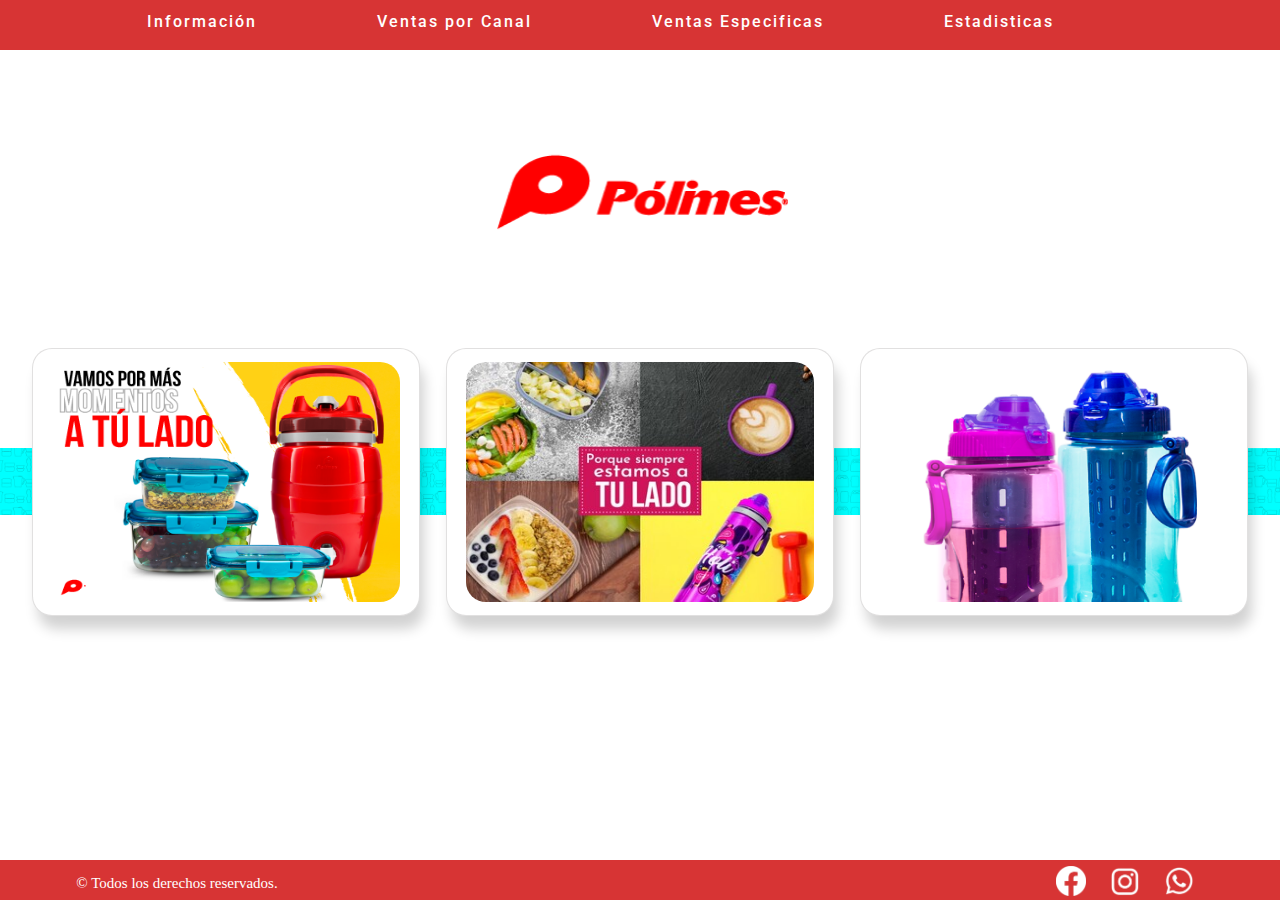
<file: index.html>
<!DOCTYPE html>
<html lang="en">
<head>
    <meta charset="UTF-8">
    <meta http-equiv="X-UA-Compatible" content="IE=edge">
    <meta name="viewport" content="width=device-width, initial-scale=1.0">
    <link rel="stylesheet" href="css/style.css">
    <link rel="preconnect" href="https://fonts.googleapis.com">
    <link rel="preconnect" href="https://fonts.gstatic.com" crossorigin>
    <link href="https://fonts.googleapis.com/css2?family=Roboto:ital,wght@0,100;0,500;0,700;1,400&display=swap" rel="stylesheet">
    <title>Polimes</title>
    
    <!--ESTO ES PARA LA APLICACION WEB PROGRESIVA-->
    <meta name="description" content="Informacion de ventas de Polimes">
    <meta name="theme-color" content="#2D2C3C">
    <meta name="MobileOptimized" content="width">
    <meta name="HandheldFriendly" content="true">
    <meta name="apple-mobile-web-app-capable" content="yes">
    <meta name="apple-mobile-web-app-status-bar-style" content="black-translucent">
    <link rel="shortcut icon" href="recursos/logo.ico" type="image/x-icon">
    <link rel="apple-touch-icon" href="recursos/128.png">
    <link rel="apple-touch-startup-image" href="recursos/128.png">
    <link rel="manifest" href="manifest.json">
</head>
<body>
    <nav>
    
        <li><a href="index.html">Información</a></li>
        <li><a href="index2.html">Ventas por Canal</a></li>
        <li><a href="index3.html">Ventas Especificas</a></li>
        <li><a href="index4.html">Estadisticas</a></li>
    
    </nav>
    <section id="contenido">
        <!--logo principal de la empresa polimes-->
    <div class="logo"> 
        <img src="imagenes/polimeslogo.png" alt="polimes">
    </div>
    <!--imagenes referentes a la empresa en los tres contenedores-->
    <div class="carrusel">
        <div class="fondo">
            <div> 
                <img src="imagenes/productos1.png" alt="">
            </div>
            <div>
                <img src="imagenes/productos2.jpg" alt="">
            </div>
            <div>
                <img src="imagenes/productos3.png" alt="">
            </div>

        </div>
    </div>    
    </section>
    <footer>
        <div class="parrafo">
        <p>© Todos los derechos reservados.</p>
        </div>
        <div class="redes">
            <!--imagenes de las redes sociales -->
        <a href="https://www.facebook.com/polimes/"target="_blank"><img src="logos/face.png" alt=""></a>
        <a href="https://www.instagram.com/polimescolombia/"target="_blank"><img src="logos/insta.png" alt=""></a>
        <a href="https://web.whatsapp.com/send?l=es&phone=573112860774&text=%20https://tienda.polimes.com/"target="_blank"><img src="logos/wa.png" alt=""></a>
        </div>
    </footer>
    <script src="script.js"></script>
</body> 
</html>
</file>
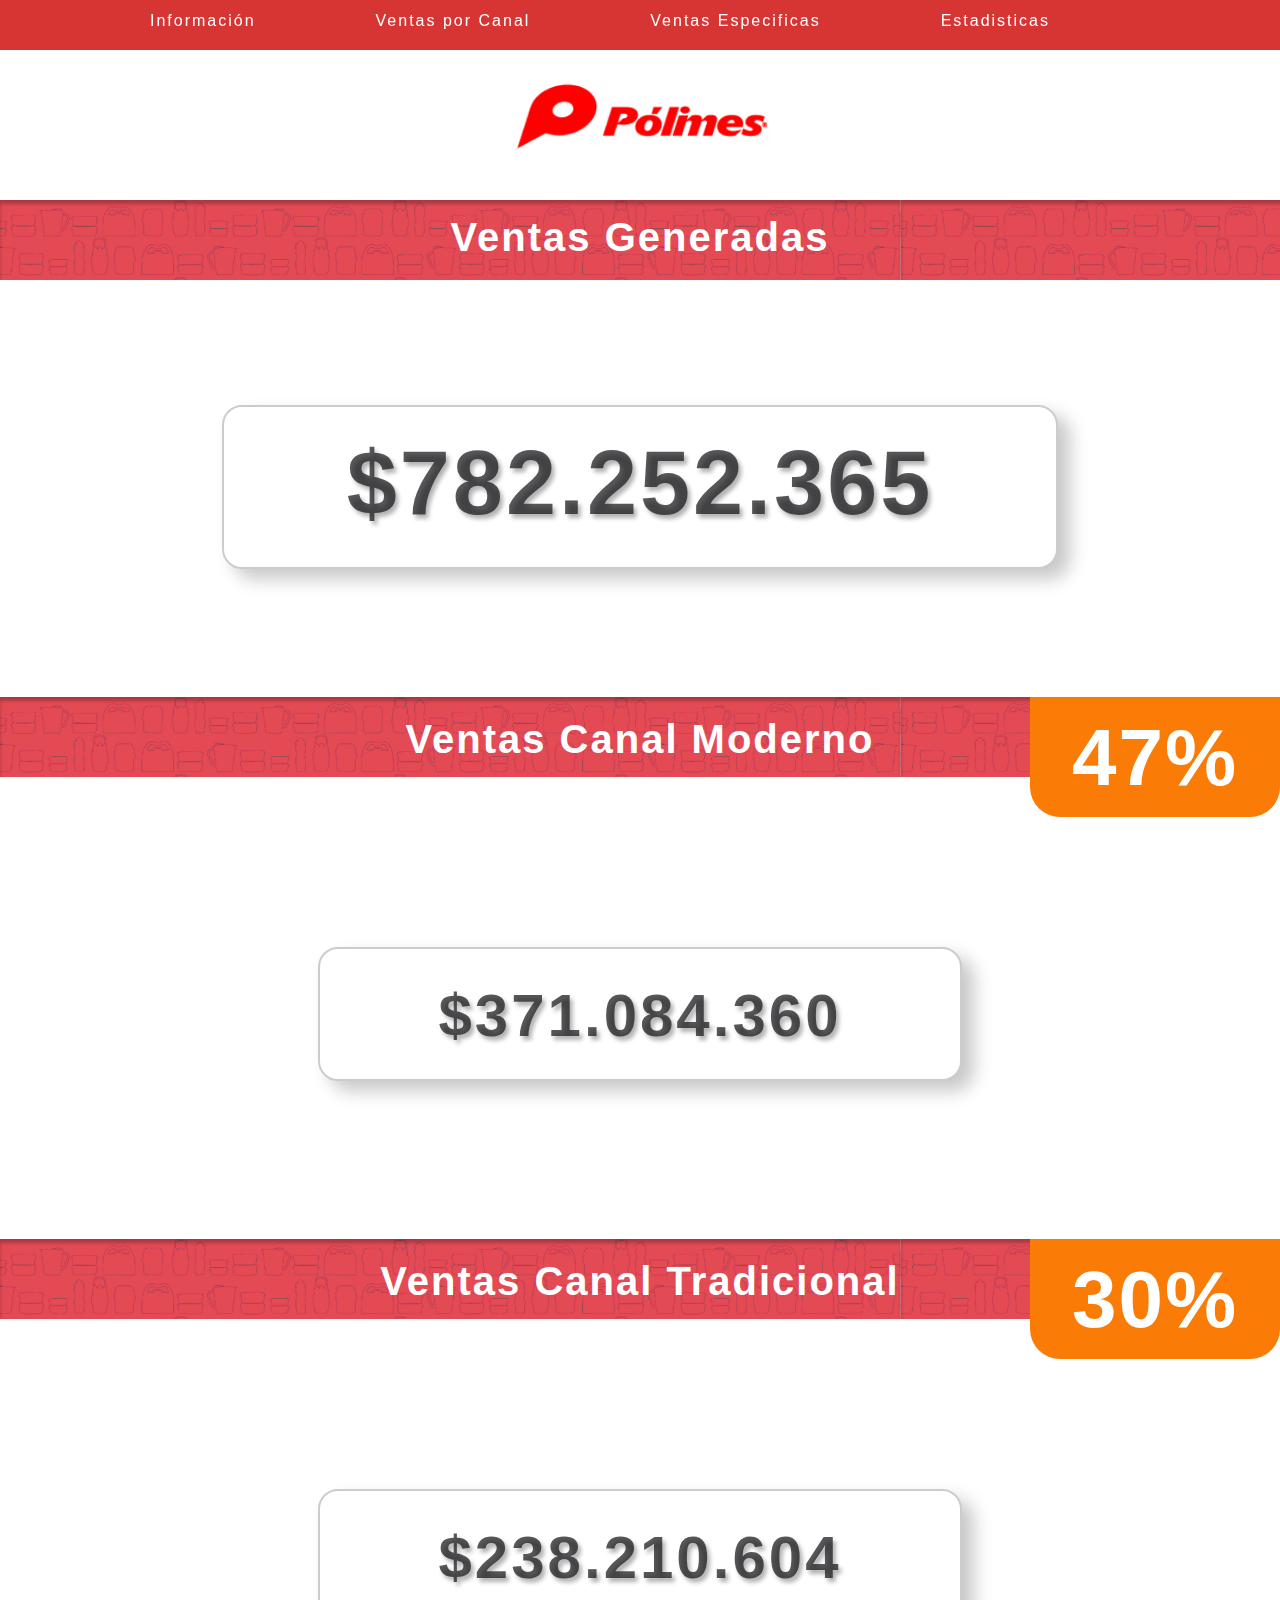
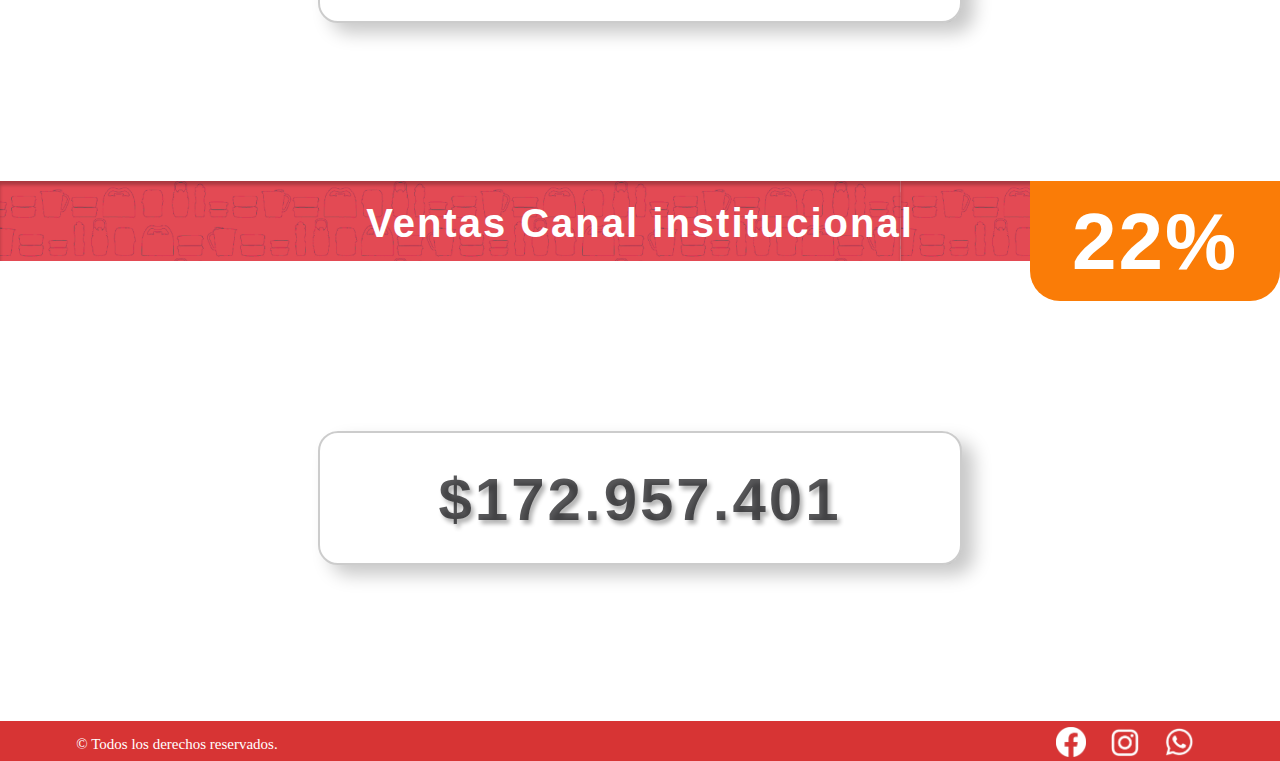
<file: index2.html>
<!DOCTYPE html>
<html lang="en">
<head>
    <meta charset="UTF-8">
    <meta http-equiv="X-UA-Compatible" content="IE=edge">
    <meta name="viewport" content="width=device-width, initial-scale=1.0">
    <title>Document</title>

    <link rel="stylesheet" href="css/style2.css">
    <link rel="preconnect" href="https://fonts.googleapis.com">
    <link rel="preconnect" href="https://fonts.gstatic.com" crossorigin>
    <link href="https://fonts.googleapis.com/css2?family=Roboto:ital,wght@0,100;0,500;0,700;1,400&display=swap" rel="stylesheet">
</head>
<body>
    <nav >
        <li><a href="index.html">Información</a></li>
        <li><a href="index2.html">Ventas por Canal</a></li>
        <li><a href="index3.html">Ventas Especificas</a></li>
        <li><a href="index4.html">Estadisticas</a></li>
    </nav>
    <section id="logo">
        <!--logo principal de la empresa polimes-->
        <img src="imagenes/polimeslogo.png" alt="logo">
    </section>  
    <section class="ventas">
        
        <!--seccion de ventas principales de la empresa-->
        <div class="titular">
            <h3>Ventas Generadas</h3>
        </div>  
        <div class="totalvalores">
            <p class="vtotal">$782.252.365</p>
            </div> 
    </section>
    <hr>
    <section class="moderno">
        <!--informacion de ventas del canal moderno y porcentaje-->
        <div class="titular">
            <h4>Ventas Canal Moderno</h4>
            <div class="porcentaje">
                <h5>47%</h5> 
            </div>
        </div>  
        <div class="valores">
        <p class="vsubtotal">$371.084.360</p>
        </div>  
    </section>
    <hr>
    <section class="tradicional">
        <!--informacion del canal tradicional de la empresa y porcentaje-->
        <div class="titular">
            <h4>Ventas Canal Tradicional</h4>
            <div class="porcentaje">
                <h5>30%</h5> 
            </div>
        </div> 
        <div class="valores">
        <p class="vsubtotal">$238.210.604</p>
        </div> 
    </section>
    <hr>
    <section class="institucional">
        <!--informacion del canal institucional de la empresa y porcentaje-->
        <div class="titular">
            <h4>Ventas Canal institucional</h4>
            <div class="porcentaje">
                <h5>22%</h5> 
            </div>
        </div> 
        <div class="valores">
            <p class="vsubtotal">$172.957.401</p>
        </div>
    </section>


    <footer>
        <div class="parrafo">
        <p>© Todos los derechos reservados.</p>
        </div>
        <!--imagenes de redes sociales-->
        <div class="redes">
        <a href="https://www.facebook.com/polimes/"target="_blank"><img src="logos/face.png" alt=""></a>
        <a href="https://www.instagram.com/polimescolombia/"target="_blank"><img src="logos/insta.png" alt=""></a>
        <a href="https://web.whatsapp.com/send?l=es&phone=573112860774&text=%20https://tienda.polimes.com/"target="_blank"><img src="logos/wa.png" alt=""></a>
        </div>
    </footer>
</body>

</html>
</file>
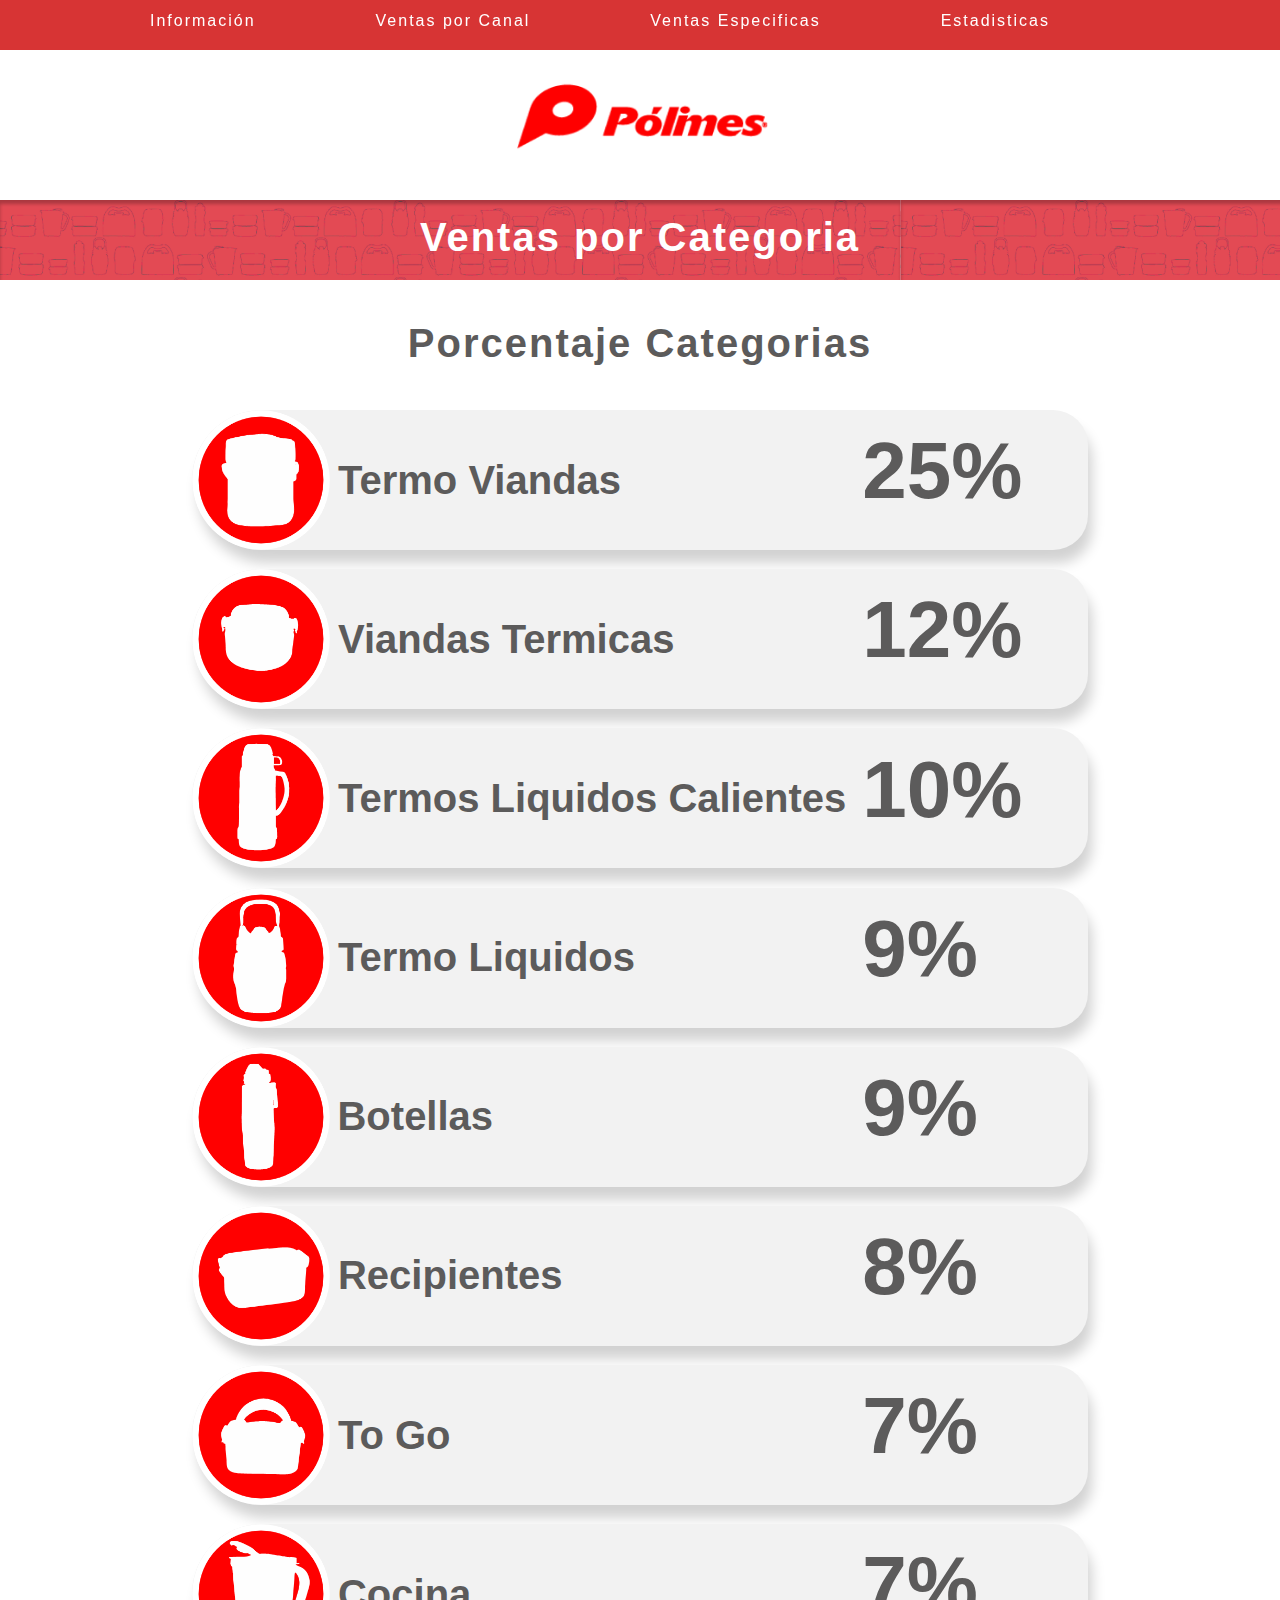
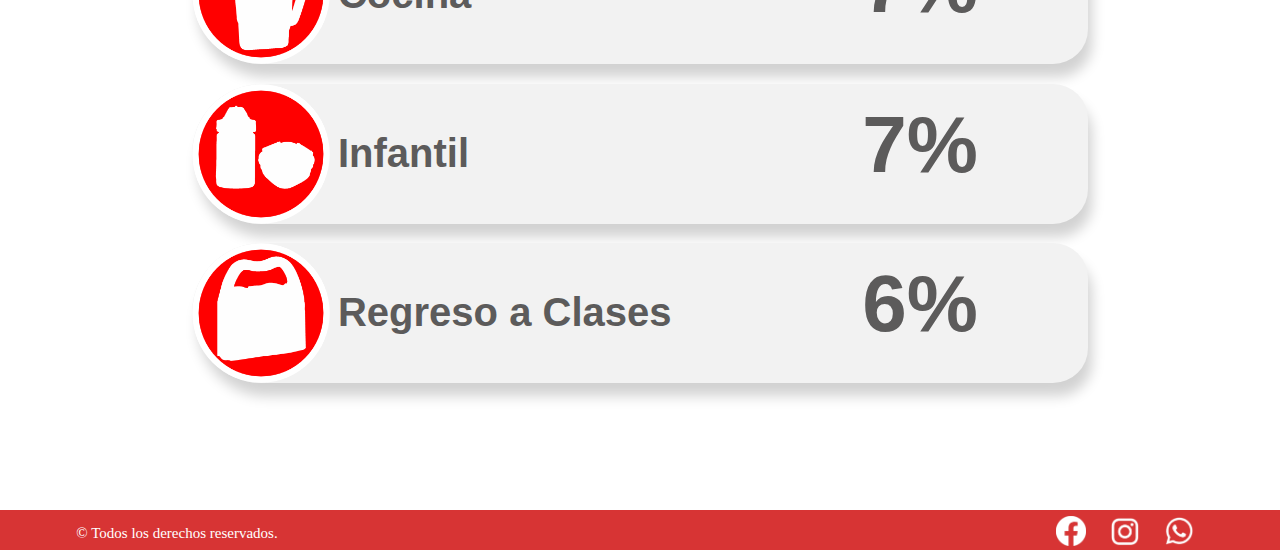
<file: index3.html>
<!DOCTYPE html>
<html lang="en">
<head>
    <meta charset="UTF-8">
    <meta http-equiv="X-UA-Compatible" content="IE=edge">
    <meta name="viewport" content="width=device-width, initial-scale=1.0">
    <title>Document</title>
    <link rel="stylesheet" href="css/style3.css">
    <link rel="preconnect" href="https://fonts.googleapis.com">
    <link rel="preconnect" href="https://fonts.gstatic.com" crossorigin>
    <link href="https://fonts.googleapis.com/css2?family=Roboto:ital,wght@0,100;0,500;0,700;1,400&display=swap" rel="stylesheet">  
</head>
<body>
    <nav >
        <li><a href="index.html">Información</a></li>
        <li><a href="index2.html">Ventas por Canal</a></li>
        <li><a href="index3.html">Ventas Especificas</a></li>
        <li><a href="index4.html">Estadisticas</a></li>
    </nav>
    
    <section id="logo">  
        <!--logo principal de la empresa polimes-->
        <img src="imagenes/polimeslogo.png" alt="logo">
    </section>  
    <section class="ventas">
        <div class="titular">
            <h3>Ventas por Categoria</h3>
        </div>  
        <div class="totalvalores">
            <h3 class="clientes">Porcentaje Categorias</h3>
        </div> 
    </section >
    <section id="categorias">
        <!--contenedor principales de las categorias-->
        <div class="contenedor_categoria">
            <!--categorias de productos de la empresa con las imagenes de cada una, clase info es el contenedor de cada uno-->
            <div class="imagen_categoria">
            <img src="imagenes/categoria1.png" alt="">
            </div>
            <div class="info">
            <h4>Termo Viandas </h4>
            <div class="contenido_porcentaje">
            <h5 class="porcentaje">25%</h5>
            </div>
            </div>
        </div>
        <div class="contenedor_categoria">
            <div class="imagen_categoria">
            <img src="imagenes/categoria2.png" alt="">
            </div>
            <div class="info">
            <h4>Viandas Termicas</h4>
            <div class="contenido_porcentaje">
            <h5  class="porcentaje">12%</h5>
            </div>
            </div>
        </div>
        <div class="contenedor_categoria">
            <div class="imagen_categoria">
            <img src="imagenes/categoria3.png" alt="">
            </div>
            <div class="info">
            <h4>Termos Liquidos Calientes</h4>
            <div class="contenido_porcentaje">
            <h5 class="porcentaje">10%</h5>
            </div>
            </div>
        </div>
        <div class="contenedor_categoria">
            <div class="imagen_categoria">
            <img src="imagenes/categoria4.png" alt="">
            </div>
            <div class="info">
            <h4>Termo Liquidos</h4>
            <div class="contenido_porcentaje">
            <h5 class="porcentaje">9%</h5>
            </div>
            </div>
        </div>
        <div class="contenedor_categoria">
            <div class="imagen_categoria">
            <img src="imagenes/categoria5.png" alt="">
            </div>
            <div class="info">
            <h4>Botellas</h4>
            <div class="contenido_porcentaje">
            <h5 class="porcentaje">9%</h5>
            </div>
            </div>
        </div>
        <div class="contenedor_categoria">
            <div class="imagen_categoria">
            <img src="imagenes/categoria6.png" alt="">
            </div>
            <div class="info">
            <h4>Recipientes</h4>
            <div class="contenido_porcentaje">
            <h5  class="porcentaje">8%</h5>
            </div>
            </div>
        </div>
        <div class="contenedor_categoria">
            <div class="imagen_categoria">
            <img src="imagenes/categoria7.png" alt="">
            </div>
            <div class="info">
            <h4>To Go</h4>
            <div class="contenido_porcentaje">
            <h5  class="porcentaje">7%</h5>
            </div>
            </div>
        </div>
        <div class="contenedor_categoria">
            <div class="imagen_categoria">
            <img src="imagenes/categoria8.png" alt="">
            </div>
            <div class="info">
            <h4>Cocina</h4>
            <div class="contenido_porcentaje">
            <h5  class="porcentaje">7%</h5>
            </div>
            </div>
        </div>
        <div class="contenedor_categoria">
            <div class="imagen_categoria">
            <img src="imagenes/categoria9.png" alt="">
            </div>
            <div class="info">
            <h4>Infantil</h4>
            <div class="contenido_porcentaje">
            <h5  class="porcentaje">7%</h5>
            </div>
            </div>
        </div>
        <div class="contenedor_categoria">
            <div class="imagen_categoria">
            <img src="imagenes/categoria10.png" alt="">
            </div>
            <div class="info">
            <h4>Regreso a Clases</h4>
            <div class="contenido_porcentaje">
            <h5  class="porcentaje">6%</h5>
            </div>
            </div>
        </div>
        </div>
    </section>




    <footer>
        <div class="parrafo">
        <p>© Todos los derechos reservados.</p>
        </div>
        <div class="redes">
        <a href="https://www.facebook.com/polimes/"target="_blank"><img src="logos/face.png" alt=""></a>
        <a href="https://www.instagram.com/polimescolombia/"target="_blank"><img src="logos/insta.png" alt=""></a>
        <a href="https://web.whatsapp.com/send?l=es&phone=573112860774&text=%20https://tienda.polimes.com/"target="_blank"><img src="logos/wa.png" alt=""></a>
        </div>
    </footer>
</body>
</html>
</file>
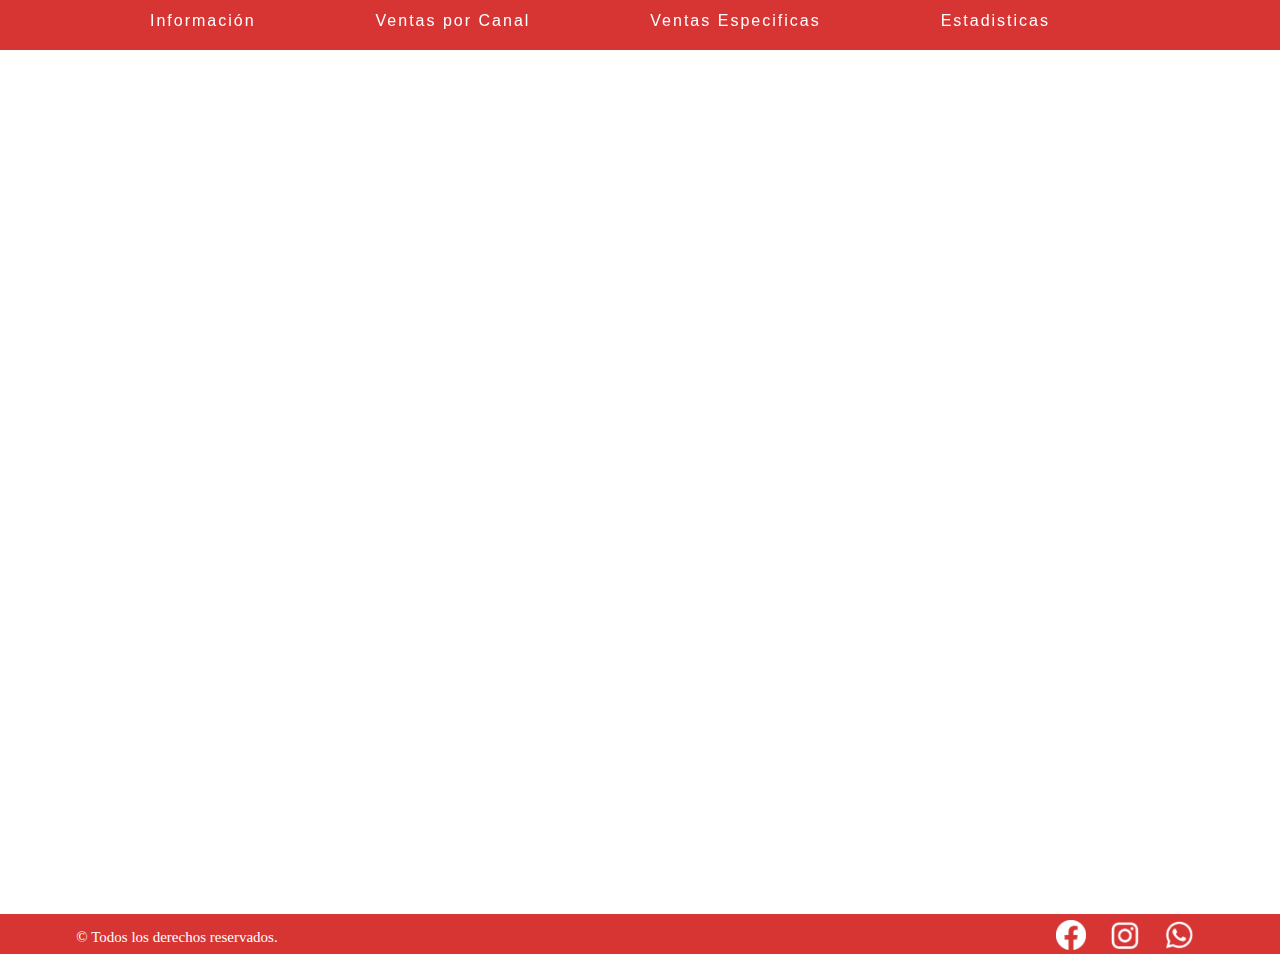
<file: index4.html>
<!DOCTYPE html>
<html lang="en">
<head>
    <meta charset="UTF-8">
    <meta http-equiv="X-UA-Compatible" content="IE=edge">
    <meta name="viewport" content="width=device-width, initial-scale=1.0">
    <link rel="stylesheet" href="css/style4.css">
    <link rel="preconnect" href="https://fonts.googleapis.com">
    <link rel="preconnect" href="https://fonts.gstatic.com" crossorigin>
    <link href="https://fonts.googleapis.com/css2?family=Roboto:ital,wght@0,100;0,500;0,700;1,400&display=swap" rel="stylesheet">
    <title>Document</title>
</head>
<body>
    <nav>
        <li><a href="index.html">Información</a></li>
        <li><a href="index2.html">Ventas por Canal</a></li>
        <li><a href="index3.html">Ventas Especificas</a></li>
        <li><a href="index4.html">Estadisticas</a></li>
    
    </nav>
    <section id="contenido">
        <div class="forma">
        </div>   
        <div>   
        <!--vinculacion a direccion de archivo poweBI de reporte de ventas de la empresa POLIMES SAS--> 
        <iframe class="informe" title="Report Section" width="100%" height="860" src="https://app.powerbi.com/view?r=eyJrIjoiMDg2NzE4YWItNzdkOC00YzY2LWJjZjItYjUwM2IwM2ZiODE0IiwidCI6ImQ1MTM4OGVmLTZhYjAtNDM2My05Zjk0LWQ1NjY0NGE0NTk3MCIsImMiOjR9&pageName=ReportSection" frameborder="0" allowFullScreen="true"></iframe>
        </div>
    </section>
    <footer>
        <div class="parrafo">
        <p>© Todos los derechos reservados.</p>
        </div>
        <div class="redes">
        <a href="https://www.facebook.com/polimes/"target="_blank"><img src="logos/face.png" alt=""></a>
        <a href="https://www.instagram.com/polimescolombia/"target="_blank"><img src="logos/insta.png" alt=""></a>
        <a href="https://web.whatsapp.com/send?l=es&phone=573112860774&text=%20https://tienda.polimes.com/"target="_blank"><img src="logos/wa.png" alt=""></a>
        </div>
    </footer>
</body>
</html>
</file>
<file: css/style.css>
html {
    min-height: 100%;
    position: relative;
}
body {
    margin: 0;
    margin-bottom: -5px;
}
*{
    margin: 0px;
    padding: 0px;
    border: 0px;
}

nav{
    padding-top: 10px;
    width: 100%;
    height: 40px;
    background-color:#ce0808d2;
    list-style: none;
    display: inline-flex;
    justify-content: center;
    text-align: center;
    justify-items: center;


}

nav li{
    padding-top: 5px;
    justify-content: center;
    padding-left: 50px;
    padding-right: 200px;
    font-family: 'Roboto', sans-serif;
    font-size: 18;
    font-weight: 500;
    letter-spacing: 2px;
}
nav li a{
    text-decoration: none;
    color: white;
    text-align: center;
    justify-content: center;

}
/*contenedor del logo polimes*/
#contenido .logo{
    height:24dvh;
    width: auto;
    margin: 0px;
    padding: 0px;
    text-align: center;
    text-align: -webkit-center;
}
/*propiedades de la imagen de polimes*/
#contenido .logo img{
    height:auto;
    width: 300px; 
    padding-top: 100px;

}
#contenido .carrusel{
    height: 65dvh;
    width: 100%;
    display: flex;
    text-align: center;
    text-align: -webkit-center;
}
/*contenedor de la linea delgada de fondo del carrusal de imagenes */
#contenido .carrusel .fondo{

    margin-top: 10%;
    background-image: url("../imagenes/textura.png");
    width: 100%;
    height: 30%;
    background-size: contain;
    background-position: center;
    background-repeat: no-repeat;
    display: flex;
    align-items: center;
    justify-content: center;
}
/*contenedor de las imagenes del carrusal */
#contenido .carrusel .fondo div{
    margin: 5%;
    width: 386px;
    height: 266px;
    border-radius: 20px;
    border: solid 1px rgba(155, 151, 151, 0.301);
    background-color: #ffffff;
    box-shadow: 5px 14px 13px -1px rgba(0,0,0,0.18);
    -webkit-box-shadow: 5px 14px 13px -1px rgba(0,0,0,0.18);
    -moz-box-shadow: 5px 14px 13px -1px rgba(0,0,0,0.18);
    align-items: center;
    
}
/*propiedades de las imagenes de polimes del carrusel*/
#contenido .carrusel .fondo div img{
    margin-top: 3.5%;
    width: 90%;
    height: 90%; 
    border-radius: 20px;

}
footer{
    display:flex;
    background-color: #ce0808d2;
    text-align: center;
    justify-content: center;
    position: absolute;
    bottom: 0;
    width: 100%;
    height: auto;
    margin-bottom: 0;
    left:0px;
    
}
/*propiedades de las redes sociales*/
footer img{
    height: 30px;
    width: auto; 
    padding-inline: 10px 10px;
}
footer .parrafo{
    font-size: 15px;
    color: white;
    margin-top: 15px;

}

footer .redes{
    justify-content: center;
    padding-left: 72%;
    margin-top: 0.5%;
}
/*responsive desing de la pagina*/
@media   (max-width: 1420px)  {
    #contenido .carrusel .fondo div{
        margin: 1%;
    }
    
    nav li{ 
    padding-top: 2px;
    padding-left: 20px;
    padding-right: 100px;
    font-size: 15;
    }
    footer .redes{
        justify-content: center;
        padding-left: 60%;
        margin-top: 0.5%;
    }
}
@media   (max-width: 900px)  {
    #contenido .carrusel .fondo div{
        margin: 1%;
    }
    
    nav li{ 
    padding-top: 2px;
    padding-left: 0px;
    padding-right: 0px;
    padding-top: 0px;
    font-size: 15px;
    margin-right: 45px;
    }
    footer .redes{
        justify-content: center;
        padding-left: 40%;
        margin-top: 0.1%;
    }
    #contenido .carrusel .fondo div{
    margin:20px;
    width: 256px;
    height: 216px; 
    
    }
    #contenido .carrusel .fondo {
    display: inline-block;  
    background-image: none; 
    } 
    html {
    min-height: 100%;
    position: relative;
    }
    nav{
    height: 60px;
    }  
    #contenido .carrusel{
    height: 100dvh;
    }

}
</file>
<file: css/style2.css>
html {
    min-height: 100%;
    position: relative;
}
body {
    margin: 0;
    margin-bottom: 40px;
}
*{
    margin: 0px;
    padding: 0px;
    border: 0px;
}
nav{
    padding-top: 10px;
    width: 100%;
    height: 40px;
    background-color: #ce0808d2;
    list-style: none;
    display: inline-flex;
    justify-content: center;
    position:fixed;
    text-align: center;
    justify-items: center;
}
nav li{
    padding-top: 5px;
    justify-content: center;
    padding-left: 50px;
    padding-right: 200px;
    font-family: 'Roboto', sans-serif;
    font-size: 18;
    font-weight: 500;
    letter-spacing: 2px;
}

nav li a{
    text-decoration: none;
    color: white;
    text-align: center;
    justify-content: center;

}
hr{
    border: 0.5px solid white;
    width: 90%;
    margin: auto;
}
/*contenedor de las ventas generales de la empresa*/
.ventas{
    width:100%;
    height:55dvh;
    text-align: -webkit-center;
}
/*propiedades del contenedor logo de polimes*/
#logo{
    width: 100%;
    height: 200px;
    justify-content: center;
    text-align: -webkit-center;
}
#logo img{
    width: auto;
    height: 70px;
    padding-top: 80px;
}
.moderno{
    width:100%;
    height:60dvh;
    display:block;
    justify-content: center;
    text-align: -webkit-center;
}
/*fondo de formas rojas */
.titular{
    width: 100%;
    height:80px;
    background-image: url("../imagenes/fondoletras.png");
    text-align: -webkit-center;
}
.titular h4{
    margin-left: 250px;
    display: inline-block;
}

.titular .porcentaje{
float: right;
}
/*contenedor de porcentaje de ventas*/
.porcentaje{
    width: 250px;
    height:120px;
    border-bottom-left-radius: 30px;
    border-bottom-right-radius: 30px;
    background-color: #FA7C07;
}

h5{
    margin-top: 15px;
    font-size: 80px;
    font-family: 'Montserrat', sans-serif;
    color: white;
    letter-spacing: 2px;
}
/*contenedor del canal tradicional*/
.tradicional{
    width:100%;
    height:60dvh;
    justify-content: center;
    justify-content: center;
    text-align: -webkit-center;
}
/*contenedor del canal institucional*/
.institucional{
    width:100%;
    height:60dvh;
    justify-content: center;
    text-align: -webkit-center;

}
/*contenedor de valor de las ventas principales */
.valores{
    margin-top: 170px;
    width: 50%;
    height: 130px;
    border:2px solid rgba(0, 0, 0, 0.199);
    border-radius: 20px;
    box-shadow: 12px 10px 18px 0px rgba(0,0,0,0.22);
    -webkit-box-shadow: 12px 10px 18px 0px rgba(0,0,0,0.22);
    -moz-box-shadow: 12px 10px 18px 0px rgba(0,0,0,0.22);
    text-align: center;
    justify-content: center;
    text-align: -webkit-center;

}
/*contenedor de las ventas de los canales */
.totalvalores{
    margin-top: 125px;
    width: 65%;
    height: 160px;
    border:2px solid rgba(0, 0, 0, 0.199);
    border-radius: 20px;
    box-shadow: 12px 10px 18px 0px rgba(0,0,0,0.22);
    -webkit-box-shadow: 12px 10px 18px 0px rgba(0,0,0,0.22);
    -moz-box-shadow: 12px 10px 18px 0px rgba(0,0,0,0.22);
    text-align: center;
    justify-content: center;
    text-align: -webkit-center;
    align-items: center;

}

footer{
    display:flex;
    background-color: #ce0808d2;
    text-align: center;
    justify-content: center;
    position: absolute;
    bottom: 0;
    width: 100%;
    height: auto;
    margin-bottom: 0;
    left:0px;
}
footer img{
    height: 30px;
    width: auto; 
    padding-inline: 10px 10px;
    

}
footer .parrafo{
    font-size: 15px;
    color: white;
    margin-top: 15px;


}

footer .redes{
    justify-content: center;
    padding-left: 72%;
    margin-top: 0.5%;
}
/*valores de los canales de ventas */
.vsubtotal
{  
    margin-top: 15px;
    width: 100%;
    height: 100%;
    color: #17171ab9;
    font-weight:700;
    font-family: 'Montserrat', sans-serif;
    letter-spacing: 3px;
    text-align: center;
    font-size: 90px;
    justify-content: center;
    text-shadow: 3px 4px 4px rgba(0, 0, 0, 0.301);
}
/*valor de las ventas totales*/
.vtotal
{  
    margin-top: -5px;
    width: 100%;
    height: 100%;
    color: #17171ab9;
    font-weight:700;
    font-family: 'Montserrat', sans-serif;
    letter-spacing: 3px;
    text-align: center;
    font-size: 150px;
    justify-content: center;
    text-shadow: 3px 4px 4px rgba(0, 0, 0, 0.301);
}

H3{
    padding-top: 15px;
    height: 80%;
    font-size: 40px;
    font-family: 'Montserrat', sans-serif;
    color: white;
    letter-spacing: 2px;
}


H4{
    margin-top: 20px;
    height: 80%;
    font-size: 40px;
    font-family: 'Montserrat', sans-serif;
    color: white;
    letter-spacing: 2px;
}
@media   (max-width: 1500px)  {
    
    nav li{ 
    padding-top: 2px;
    padding-left: 20px;
    padding-right: 100px;
    font-size: 15;
    }
    footer .redes{
        justify-content: center;
        padding-left: 60%;
        margin-top: 0.5%;
    }
    .vtotal{
        margin-top: 3%;
        font-size: 90px;
    }
    .vsubtotal{
        font-size: 60px;
        margin-top: 5%;
    }
}
@media   (max-width: 1050px)  {
    
    nav li{ 
    padding-top: 2px;
    padding-left: 0px;
    padding-right: 0px;
    padding-top: 0px;
    font-size: 15px;
    margin-right: 45px;
    }
    footer .redes{
        justify-content: center;
        padding-left: 40%;
        margin-top: 0.1%;
    }
    
    html {
    min-height: 100%;
    position: relative;
    }
    nav{
    height: 60px;   
    }
    .titular h4{
    margin-left: 50px;
    display: inline-block;  
    }   
}

@media   (max-width: 900px)  {
    
    nav li{ 
    padding-top: 2px;
    padding-left: 0px;
    padding-right: 0px;
    padding-top: 0px;
    font-size: 15px;
    margin-right: 45px;
    }
    footer .redes{
        justify-content: center;
        padding-left: 40%;
        margin-top: 0.1%;
    }
    
    html {
    min-height: 100%;
    position: relative;
    }
    nav{
    height: 60px;   
    }
    .titular h4{
    margin-left: 10px;
    display: inline-block;  
    } 
    .vtotal{
        margin-top: 6%;
        font-size: 70px;
    }
    .vsubtotal{
        font-size: 50px;
        margin-top: 8%;
    }  
}
@media   (max-width: 700px)  {
    
    nav li{ 
    padding-top: 2px;
    padding-left: 0px;
    padding-right: 0px;
    padding-top: 0px;
    font-size: 15px;
    margin-right: 45px;
    }
    footer .redes{
        justify-content: center;
        padding-left: 20%;
        margin-top: 0.1%;
    }
    
    html {
    min-height: 100%;
    position: relative;
    }
    nav{
    height: 60px;   
    }
    .titular h4{
    margin-left: 10px;
    display: inline-block;  
    } 
    .vtotal{
        margin-top: 12%;
        font-size: 45px;
    }
    .vsubtotal{
        font-size: 30px;
        margin-top: 15%;
    }  
    .titular{
        height:120px;
        
}
}
</file>
<file: css/style3.css>
html {
    min-height: 100%;
    position: relative;
}
body {
    margin: 0;
    margin-bottom: 40px;
}
*{
    margin: 0px;
    padding: 0px;
    border: 0px;
}
nav{
    text-align: center;
    justify-items: center;
    padding-top: 10px;
    width: 100%;
    height: 40px;
    background-color: #ce0808d2;
    list-style: none;
    display: inline-flex;
    justify-content: center;
    position:fixed;
    
}
nav li{
    padding-top: 5px;
    justify-content: center;
    padding-left: 50px;
    padding-right: 200px;
    font-family: 'Roboto', sans-serif;
    font-size: 18;
    font-weight: 500;
    letter-spacing: 2px;
}

nav li a{
    text-decoration: none;
    color: white;
    text-align: center;
    justify-content: center; 
}


.ventas{
    width:100%;
    height:200px;
    align-items: center;
    text-align: -webkit-center;
}

/*propiedades del contenedor logo de polimes*/
#logo{
    width: 100%;
    height: 200px;
    justify-content: center;
    text-align: -webkit-center;
}
#logo img{
    width: auto;
    height: 70px;
    padding-top: 80px;
}
/*fondo de formas rojas */
.titular{
    width: 100%;
    height:80px;
    background-image: url("../imagenes/fondoletras.png");
    text-align: -webkit-center;
}

.totalvalores{

    margin-top: 2%;
    height: auto;
    width: 68%;
    text-align: center;
}
H3{
    padding-top: 15px;
    height: 80%;
    font-size: 40px;
    font-family: 'Montserrat', sans-serif;
    color: white;
    letter-spacing: 2px;
}
.clientes{
    padding-top: 15px;
    height: 100%;
    font-size: 40px;
    font-family: 'Montserrat', sans-serif;
    color: #5C5B5B;
    letter-spacing: 2px;
}
/*contenedor principal para incluir todas las categorias de productos */
#categorias{
    width: 100%;
    height: 1700px;
    text-align: -webkit-center;
    text-align: center;
    justify-content: center;

}
/*contendor de cada categoria de le empresa */
#categorias .contenedor_categoria{
    width: 70%;
    height: 140px;
    background-color: #F2F2F2;
    margin-top: 10px;
    border-top-left-radius: 80px;
    border-bottom-left-radius: 80px;
    border-bottom-right-radius: 40px;
    border-top-right-radius: 40px;
    display: flex;
    margin-left: 15%;
    margin-bottom: 1.5%;
    box-shadow: 5px 14px 13px -1px rgba(0,0,0,0.18);
    -webkit-box-shadow: 5px 14px 13px -1px rgba(0,0,0,0.18);
    -moz-box-shadow: 5px 14px 13px -1px rgba(0,0,0,0.18);
    
}
/*propiedades de la imagen que esta dentro del contendor de las categorias*/
#categorias .contenedor_categoria .imagen_categoria img{
    width: absolute;
    height: 100%;
    background-size: contain;
    background-position: center;
    background-repeat: no-repeat;

    }

    /*contenedor de nombre de cada categoria*/
#categorias .contenedor_categoria .info{
        display: flex;
        width: 90%;
        height: 100%;
        place-items: center;
    }
/*nombre de cada categoria*/
#categorias .contenedor_categoria h4{
    font-size: 40px;
    color:#5C5B5B;
    text-align: center;
    font-family: 'Montserrat', sans-serif;
    margin-left: 1%;
}

/*propiedades del porcentaje de todas las categorias */
.porcentaje{
    font-size: 80px;
    color:#5C5B5B;
    text-align: center;
    font-family: 'Montserrat', sans-serif;
}
#categorias .contenedor_categoria .contenido_porcentaje{
    width: 10%;
    height: 100%;
    text-align: center;
    align-items: center;
    margin-left:auto; margin-right:150px;
    margin-top: 4%;
}

footer{

    display:flex;
    background-color: #ce0808d2;
    text-align: center;
    justify-content: center;
    position: absolute;
    bottom: 0;
    width: 100%;
    height: auto;
    margin-bottom: 0;
    left:0px;
}
footer img{
    height: 30px;
    width: auto; 
    padding-inline: 10px 10px;
    

}
footer .parrafo{
    font-size: 15px;
    color: white;
    margin-top: 15px;

}

footer .redes{
    justify-content: center;
    padding-left: 72%;
    margin-top: 0.5%;
}
/*responsive desing */
@media   (max-width: 1420px)  {
    
    nav li{ 
    padding-top: 2px;
    padding-left: 20px;
    padding-right: 100px;
    font-size: 15;
    }
    footer .redes{
        justify-content: center;
        padding-left: 60%;
        margin-top: 0.5%;
    }
}
@media   (max-width: 1000px)  {
    
    nav li{ 
    padding-top: 2px;
    padding-left: 0px;
    padding-right: 0px;
    padding-top: 0px;
    font-size: 15px;
    margin-right: 45px;
    }
    footer .redes{
        justify-content: center;
        padding-left: 40%;
        margin-top: 0.1%;
    } 
    html {
    min-height: 100%;
    position: relative;
    }
    nav{
    height: 60px;
    } 
    #categorias .contenedor_categoria h4{
        font-size: 25px;
    }
    .porcentaje{
        font-size: 50px; 
    }
    #categorias .contenedor_categoria .contenido_porcentaje{
    
        margin-left:auto; margin-right:60px;
        margin-top: 15%;
    }
}   

@media   (max-width: 600px)  {
    
    nav li{ 
    padding-top: 2px;
    padding-left: 0px;
    padding-right: 0px;
    padding-top: 0px;
    font-size: 15px;
    margin-right: 45px;
    }
    footer .redes{
        justify-content: center;
        padding-left: 20%;
        margin-top: 0.1%;
    } 
    html {
    min-height: 100%;
    position: relative;
    }
    nav{
    height: 60px;
    } 
    #categorias .contenedor_categoria h4{
        font-size: 20px;
    }
    .porcentaje{
        margin-top: 50%;
        font-size: 30px; 
    }
    #categorias .contenedor_categoria .contenido_porcentaje{
    
        margin-left:auto; margin-right:60px;
        margin-top: 20%;
    }
    #categorias .contenedor_categoria{
        width: 70%;
        height: 100px;
        margin-top: 20px;
    }  
    .titular{
        width: 100%;
        height:100px;
    }
}
</file>
<file: css/style4.css>
html {
    min-height: 100%;
    position: relative;
   
}
body {
    margin: 0;
    margin-bottom: 40px;
}
*{
    margin: 0px;
    padding: 0px;
    border: 0px;
}

nav{
    padding-top: 10px;
    width: 100%;
    height: 40px;
    background-color:#ce0808d2;
    list-style: none;
    display: inline-flex;
    justify-content: center;
    position:fixed;
    text-align: center;
    justify-items: center;
}

nav li{
    padding-top: 5px;
    justify-content: center;
    padding-left: 50px;
    padding-right: 200px;
    font-family: 'Roboto', sans-serif;
    font-size: 18;
    font-weight: 500;
    letter-spacing: 2px;
}
nav li a{
    text-decoration: none;
    color: white;
    text-align: center;
    justify-content: center;

}
/*contenedor del archivo de POWERBI*/
#contenido .forma{
    width: 100%;
    height: 50px;
}
footer{
    display:flex;
    background-color: #ce0808d2;
    text-align: center;
    justify-content: center;
    position: absolute;
    bottom: 0;
    width: 100%;
    height: auto;
    margin-bottom: 0;
    left:0px;
    
}
footer img{
    height: 30px;
    width: auto; 
    padding-inline: 10px 10px;
    

}
footer .parrafo{
    font-size: 15px;
    color: white;
    margin-top: 15px;

}

footer .redes{
    justify-content: center;
    padding-left: 72%;
    margin-top: 0.5%;
}
/*responsive desing*/
@media   (max-width: 1420px)  {
    #contenido .carrusel .fondo div{
        margin: 1%;
    }
    
    nav li{ 
    padding-top: 2px;
    padding-left: 20px;
    padding-right: 100px;
    font-size: 15;
    }
    footer .redes{
        justify-content: center;
        padding-left: 60%;
        margin-top: 0.5%;
    }
}
@media   (max-width: 900px)  {
    #contenido .carrusel .fondo div{
        margin: 1%;
    }
    
    nav li{ 
    padding-top: 2px;
    padding-left: 0px;
    padding-right: 0px;
    padding-top: 0px;
    font-size: 15px;
    margin-right: 45px;
    }
    footer .redes{
        justify-content: center;
        padding-left: 40%;
        margin-top: 0.1%;
    }
    #contenido .carrusel .fondo div{
    margin:2px;
    width: 256px;
    height: 216px; 
    
    }
    #contenido .carrusel .fondo {
    display: inline-block;  
    background-image: none; 
    } 
    html {
    min-height: 100%;
    position: relative;
    }
    nav{
    height: 60px;
} 
}
</file>
